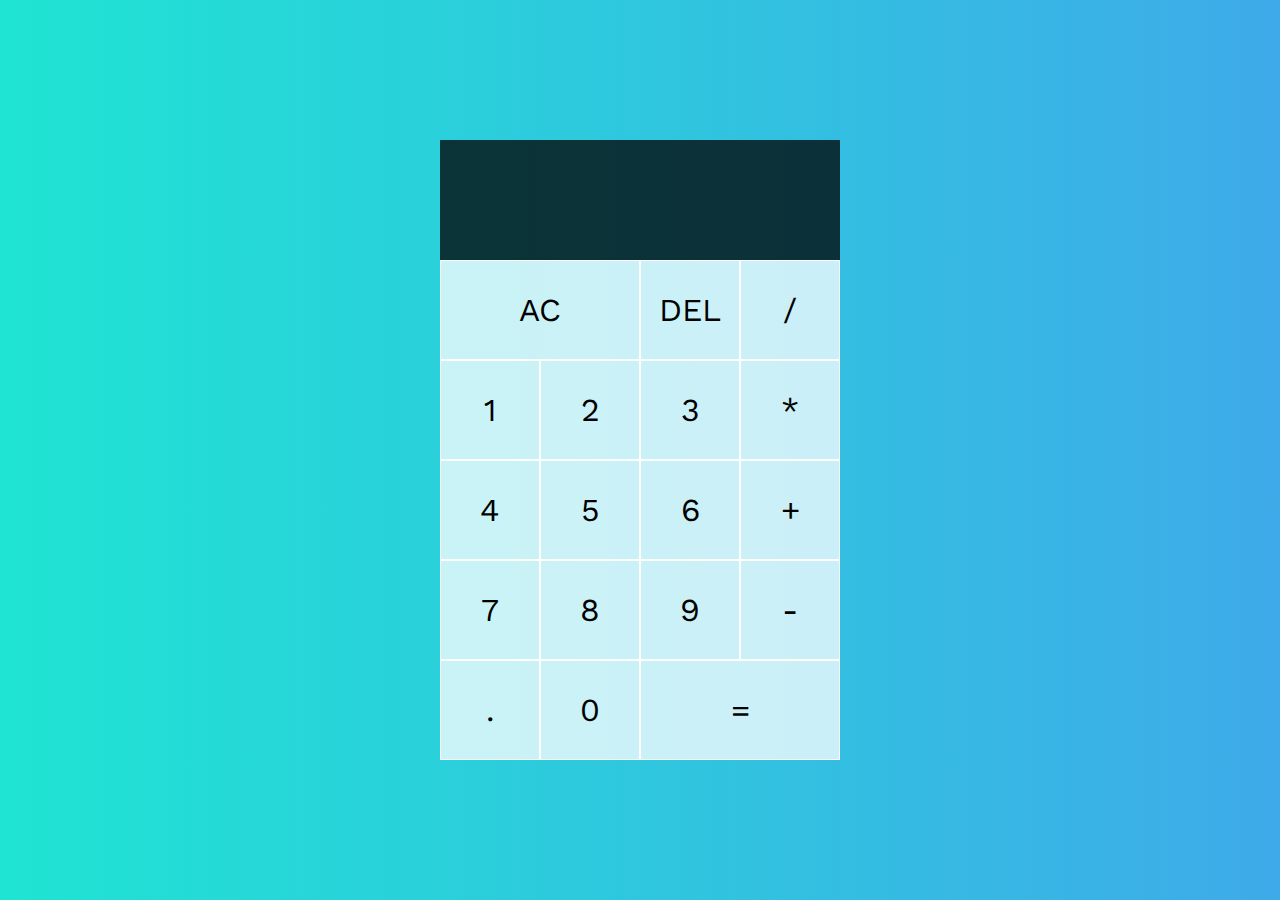
<file: calculator/index.html>
<!DOCTYPE html>
<html lang="en">
<head>
    <meta charset="UTF-8">
    <meta http-equiv="X-UA-Compatible" content="IE=edge">
    <meta name="viewport" content="width=device-width, initial-scale=1.0">
    <link rel="stylesheet" href="style.css">
    <script src="script.js" defer></script>
    <title>Calculador</title>
</head>
<body>
    <div class="calculator-grid">
        <div class="output">
            <div data-previous-operand class="previous-operand"></div>
            <div data-current-operand  class="current-operand"></div>
        </div>
        <button data-all-clear class ="span-two">AC</button>
        <button data-delete>DEL</button>
        <button data-operation>/</button>
        <button data-number>1</button>
        <button data-number>2</button>
        <button data-number>3</button>
        <button data-operation>*</button>
        <button data-number>4</button>
        <button data-number>5</button>
        <button data-number>6</button>
        <button data-operation>+</button>
        <button data-number>7</button>
        <button data-number>8</button>
        <button data-number>9</button>
        <button data-operation>-</button>
        <button data-number>.</button>
        <button data-number>0</button>
        <button data-equals class ="span-two">=</button>
    </div>
</body>
</html>
</file>
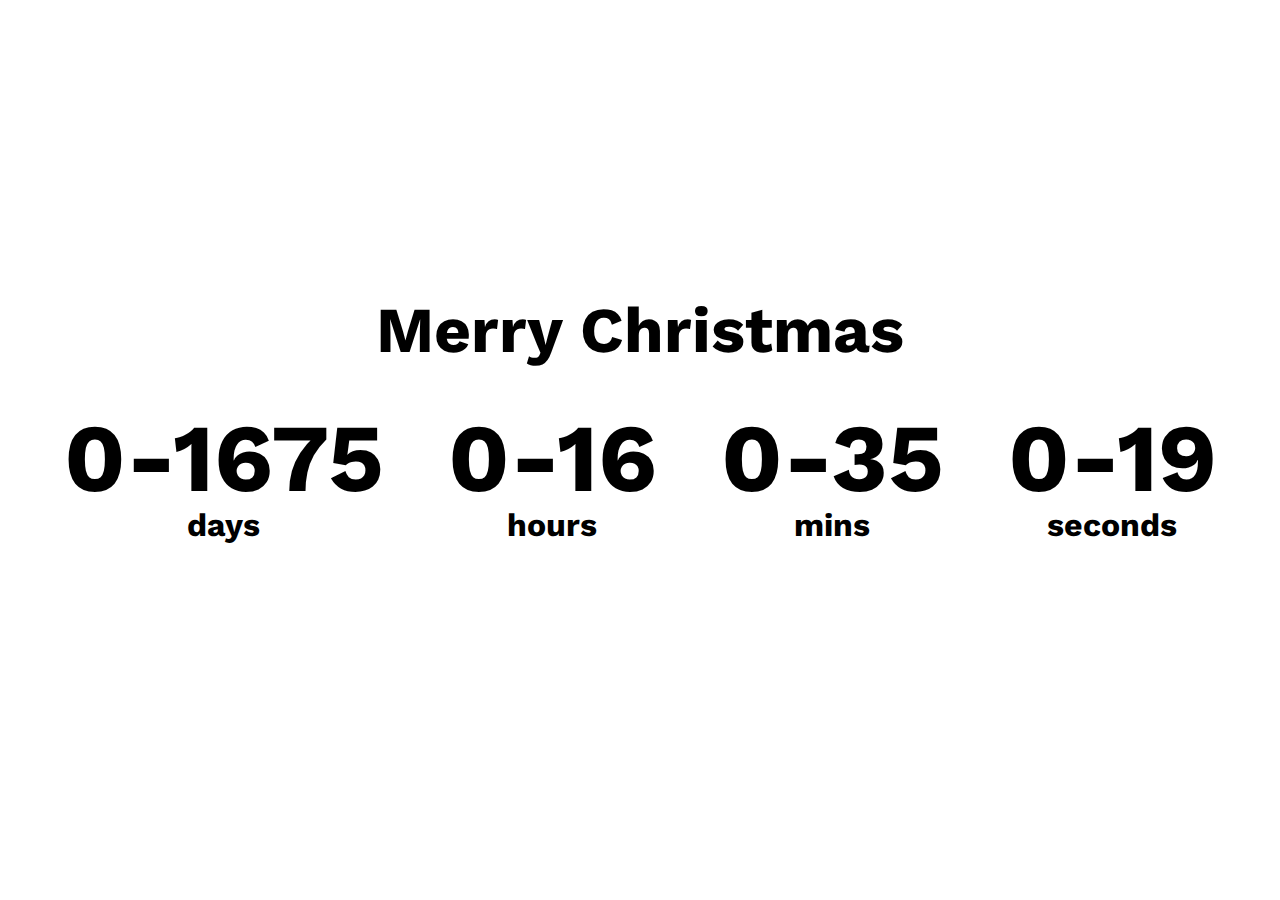
<file: countdown-timer/index.html>
<!DOCTYPE html>
<html lang="en">
<head>
    <meta charset="UTF-8">
    <meta http-equiv="X-UA-Compatible" content="IE=edge">
    <meta name="viewport" content="width=device-width, initial-scale=1.0">
    <link rel="stylesheet" href="style.css">
    <script src="script.js" defer></script>
    <title>Countdown Timer</title>
</head>
<body>
    <h1>Merry Christmas</h1>
    <div class="countdown-container">
        <div class="countdown-el days-c">
            <p class="big-text" id="days">0</p>
            <span>days</span>
        </div>
        <div class="countdown-el hours-c">
            <p class="big-text" id="hours">0</p>
            <span>hours</span>
        </div>
        <div class="countdown-el mins-c">
            <p class="big-text" id="mins">0</p>
            <span>mins</span>
        </div>
        <div class="countdown-el seconds-c">
            <p class="big-text" id="seconds">0</p>
            <span>seconds</span>
        </div>
    </div>
</body>
</html>
</file>
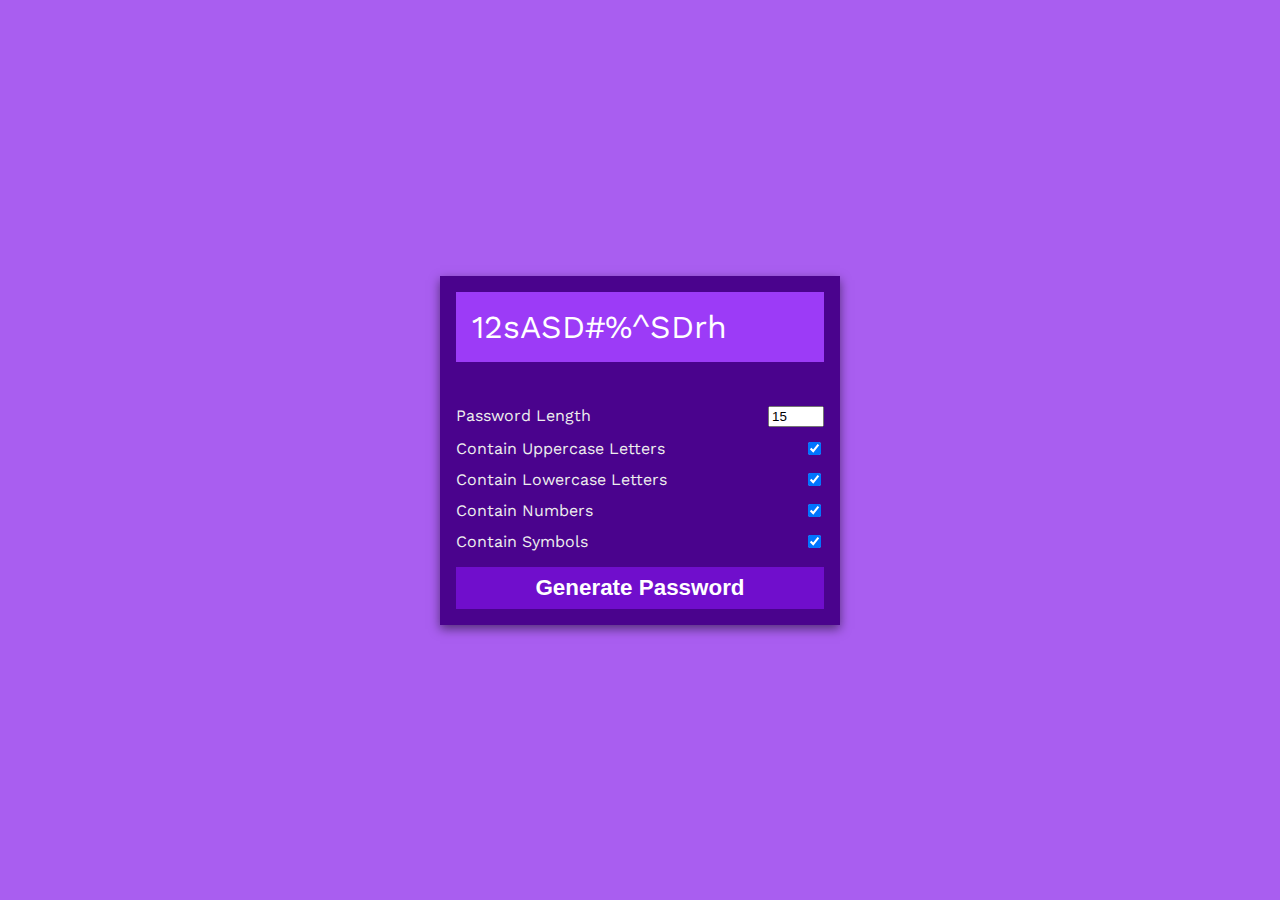
<file: password-generator/index.html>
<!DOCTYPE html>
<html lang="en">
<head>
    <meta charset="UTF-8">
    <meta http-equiv="X-UA-Compatible" content="IE=edge">
    <meta name="viewport" content="width=device-width, initial-scale=1.0">
    <link rel="stylesheet" href="style.css">
    <script src="script.js" defer></script>
    <title>Password Generator</title>
</head>
<body>
    <div class="pw-container">
        <div class="pw-header">
            <div class="pw">
                <span id="pw">12sASD#%^SDrh</span>
                <button id="copy">Copy to clipboard</button>
            </div>
        </div>
        <div class="pw-body">
            <div class="form-control">
                <label for="len">Password Length</label>
                <input id="len" value="15" type="number" min="2" max="30">
            </div>
            <div class="form-control">
                <label for="upper">Contain Uppercase Letters</label>
                <input id="upper" type="checkbox" checked>
            </div>
            <div class="form-control">
                <label for="lower">Contain Lowercase Letters</label>
                <input id="lower" type="checkbox" checked>
            </div>
            <div class="form-control">
                <label for="number">Contain Numbers</label>
                <input id="number" type="checkbox" checked>
            </div>
            <div class="form-control">
                <label for="symbol">Contain Symbols</label>
                <input id="symbol" type="checkbox"checked>
            </div>
            <button class="generate" id="generate">Generate Password</button>
        </div>
    </div>
</body>
</html>
</file>
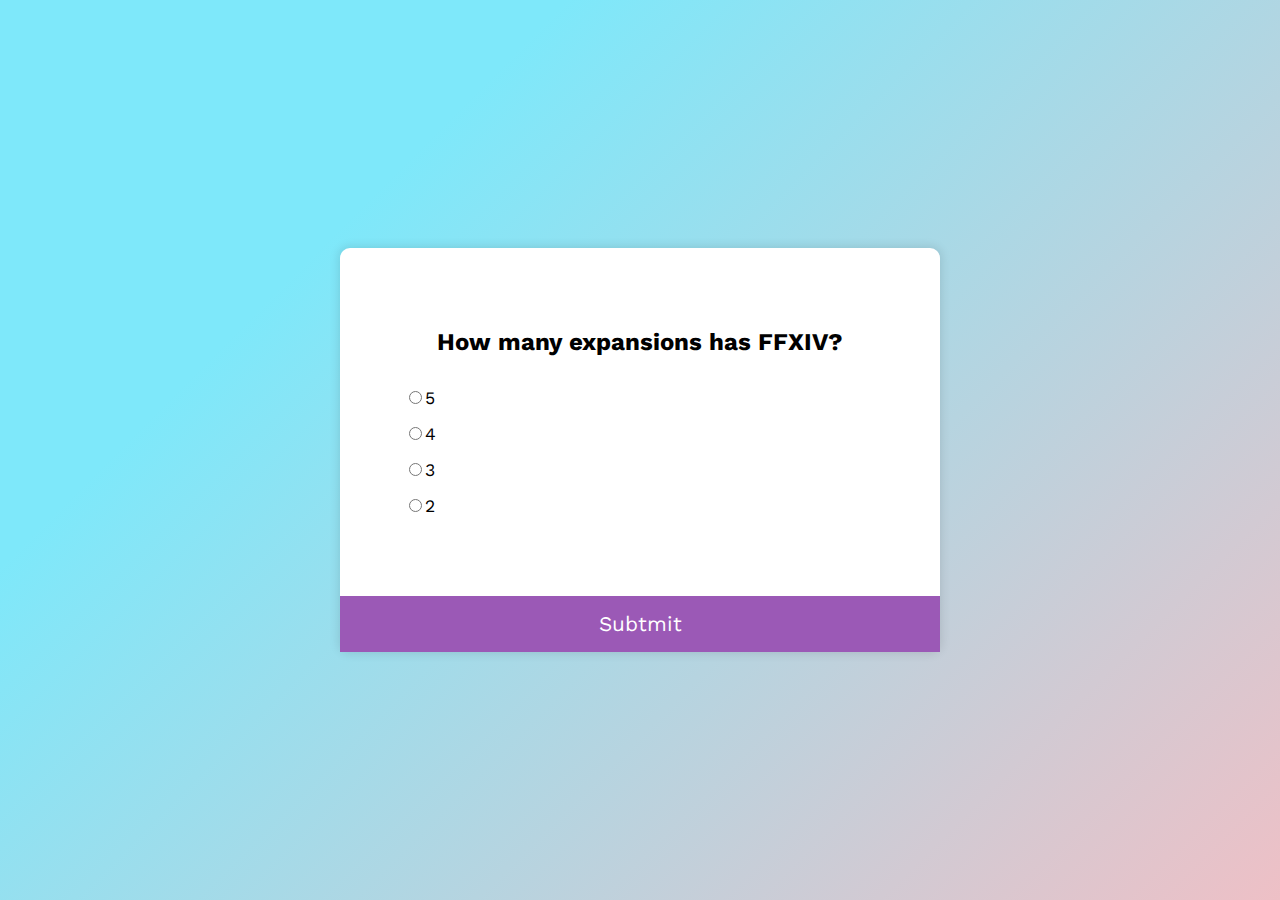
<file: quiz-app/index.html>
<!DOCTYPE html>
<html lang="en">
<head>
    <meta charset="UTF-8">
    <meta http-equiv="X-UA-Compatible" content="IE=edge">
    <meta name="viewport" content="width=device-width, initial-scale=1.0">
    <link rel="stylesheet" href="style.css">
    <script src="script.js" defer></script>
    <title>Quiz</title>
</head>
<body>
    <div class="quiz-container"  id='quiz'>
        <div class="quiz-header">
            <h2 id="question">Question text</h2>
            <ul>
                <li><input type="radio" id="a" name="answer" class="answer"><label id="a_text" for="a">Question</label></li>
                <li><input type="radio" id="b" name="answer" class="answer"><label id="b_text" for="b">Question</label></li>
                <li><input type="radio" id="c" name="answer" class="answer"><label id="c_text" for="c">Question</label></li>
                <li><input type="radio" id="d" name="answer" class="answer"><label id="d_text" for="d">Question</label></li>
            </ul>
        </div>
        <button id='submit'>Subtmit</button>
    </div>
</body>
</html>
</file>
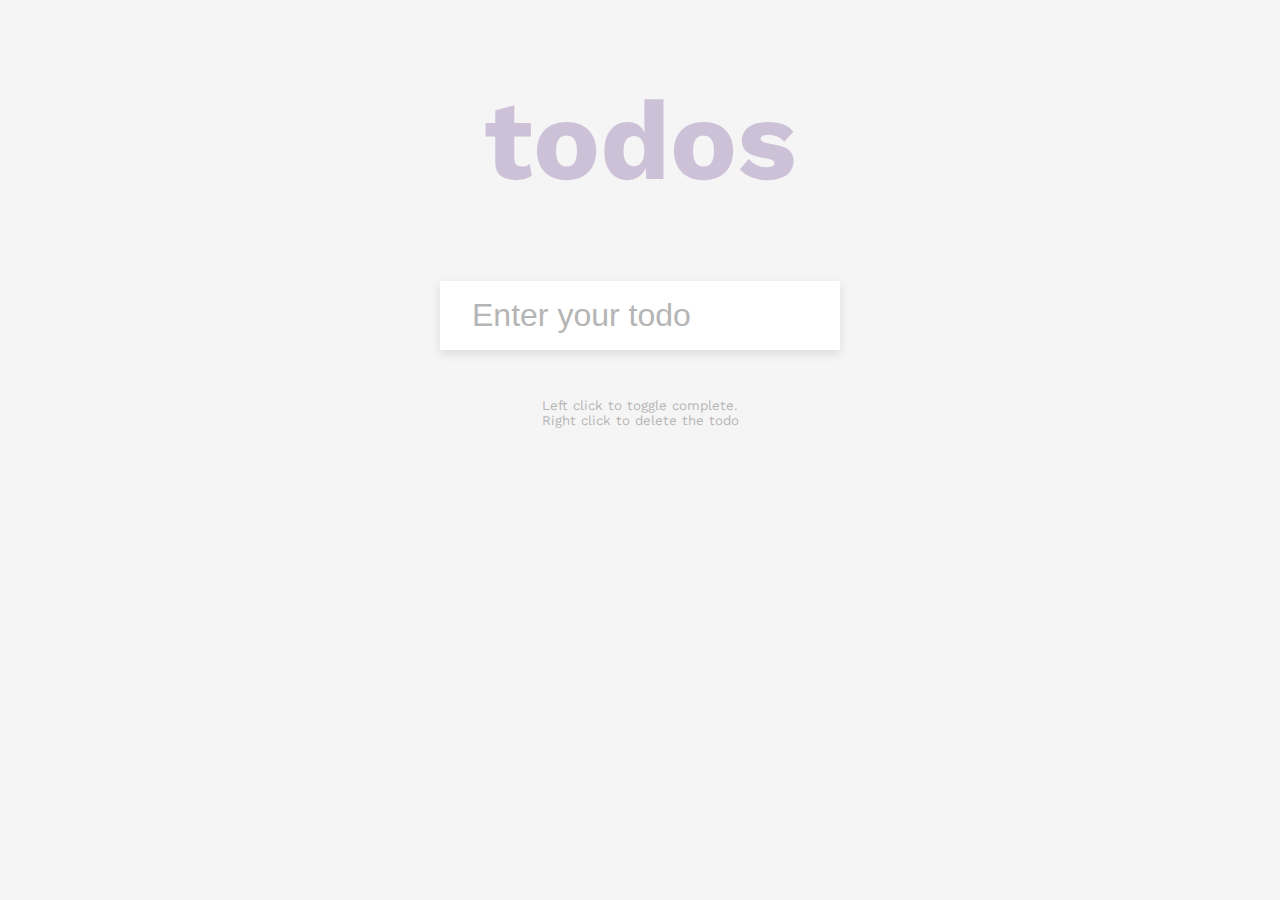
<file: todo-app/index.html>
<!DOCTYPE html>
<html lang="en">
<head>
    <meta charset="UTF-8">
    <meta http-equiv="X-UA-Compatible" content="IE=edge">
    <meta name="viewport" content="width=device-width, initial-scale=1.0">
    <link rel="stylesheet" href="style.css">
    <script src="script.js" defer></script>
    <title>Todo App</title>
</head>
<body>
    <h1>todos</h1>
    <form id="form">
        <input 
        type="text" 
        id="input" 
        class="input" 
        placeholder="Enter your todo"
        autocomplete="off"
        />
        <ul class="todos" id="todos"></ul>
    </form>
    <small>Left click to toggle complete. <br/> Right click to delete the todo</small>
</body>
</html>
</file>
<file: calculator/style.css>
@import url('https://fonts.googleapis.com/css2?family=Work+Sans:wght@300&display=swap');

 *,*::before,*::after {
    box-sizing: border-box;
    font-family: 'Work Sans', sans-serif;
}
body {
    padding: 0;
    margin: 0;
    background: linear-gradient(to right, rgb(31, 228, 211), rgb(62, 170, 233));
}

.calculator-grid {
    display:grid;
    justify-content: center;
    align-content: center;
    min-height: 100vh;
    grid-template-columns: repeat(4, 100px);
    grid-template-rows: minmax(120px, auto) repeat(5, 100px);
}

.calculator-grid > button {
    cursor: pointer;
    font-size: 2rem;
    border:1px solid white;
    outline: none;
    background-color: rgba(255, 255, 255, .75);
}

.calculator-grid > button:hover {
    background-color: rgba(255, 255, 255, .9);
}

.span-two{
    grid-column: span 2;
}
.output {
    grid-column: 1 / -1;
    background-color: rgba(0, 0, 0, .75);
    display: flex;
    align-items: flex-end;
    justify-content: space-around;
    flex-direction: column;
    padding: 10px;
    word-wrap: break-word;
    word-break: break-all;
}
.output .previous-operand{
    color: rgba(255, 255, 255, .75);
    font-size: 1.5rem;
}

.output .current-operand{
    color: #fff;
    font-size: 2.5rem;
}
</file>
<file: countdown-timer/style.css>
@import url('https://fonts.googleapis.com/css2?family=Work+Sans:wght@300&display=swap');

 *{
    box-sizing: border-box;
}
body{
    background-image: url("https://images.unsplash.com/photo-1575549593677-012f18048ea1?ixlib=rb-1.2.1&ixid=MnwxMjA3fDB8MHxwaG90by1wYWdlfHx8fGVufDB8fHx8&auto=format&fit=crop&w=2070&q=80");
    background-size: cover;
    background-position: center center;
    display: flex;
    flex-direction: column;
    align-items: center;
    justify-content: center;
    min-height: 100vh;
    font-family: 'Work Sans', sans-serif;
    margin: 0;
}
h1{
    font-size: 4rem;
    margin-top: -4rem ;
}
.countdown-container{
    display: flex;
}

.big-text{
    font-weight: bold;
    font-size: 6rem;
    line-height: 1;
    margin: 0 2rem;
}
.countdown-el{
    text-align: center;
}

.countdown-el span{
    font-size: 2rem;
    font-weight: bold;
}
</file>
<file: password-generator/style.css>
@import url('https://fonts.googleapis.com/css2?family=Work+Sans:wght@300&display=swap');

 *{
    box-sizing: border-box;
}
body{
    background-color: rgb(169, 94, 240);
    color: white;
    display: flex;
    align-items: center;
    justify-content: center;
    margin: 0;
    font-family: 'Work Sans', sans-serif;
    min-height: 100vh;
}

.pw-container {
    background-color: rgb(74, 3, 141);
    box-shadow: 0 4px 10px rgba(0, 0, 0, 0.5);
    width: 400px;
}

.pw-header{
    padding: 1rem;
}

.pw{
    background-color: rgb(156, 59, 247);
    display: flex;
    font-size: 2rem;
    align-items: center;
    height: 70px;
    width: 100%;
    position: relative;
    padding: 1rem;
    overflow: auto;
}

.pw button{
    background-color: rgb(112, 14, 204);
    border: none;
    color: white;
    cursor: pointer;
    font-family: inherit;
    font-weight: bold;
    padding: 0.25rem;
    position: absolute;
    bottom: 0;
    right: 0;
    transform: translate(0,0);
    transition: opacity 0.2s ease, tranform 0.2s ease;
    opacity: 0;
}

.pw:hover button{
    opacity: 1;
    /* transform: translate(0,0); */
}

.pw-body{
    padding: 1rem;
}

.form-control{
    color:#eee;
    display: flex;
    justify-content: space-between;
    margin: 0.75rem 0;
}

.generate {
    background-color: rgb(112, 14, 204);   
    color: white;
    border: none;
    cursor: pointer;
    display: block;
    font-size: 1.4rem;
    font-weight: bold;
    padding: 0.5rem;
    margin-top: 1rem;
    width: 100%;
}
</file>
<file: quiz-app/style.css>
@import url('https://fonts.googleapis.com/css2?family=Work+Sans:wght@300&display=swap');

 *{
    box-sizing: border-box;
}
body{
    background-color: #eec0c6;
    background-image: linear-gradient(315deg, #eec0c6 0%, #7ee8fa 74%);
    display: flex;
    align-items: center;
    justify-content: center;
    margin: 0;
    font-family: 'Work Sans', sans-serif;
    min-height: 100vh;
}

.quiz-container{
    background-color:#fff;
    border-radius: 10px;
    box-shadow: 0 0 10px 2px rgba(0, 0, 0, 0.1);
    width: 600px;
    max-width: 100%;
}

.quiz-header{
    padding: 4rem;
}

h2{
    margin:0;
    text-align: center;
    padding: 1rem;
}
ul{
    list-style-type: none;
    padding: 0;
}
ul li{
    margin: 1rem 0;
    font-size:1.1rem;
}
ul li label{
    cursor: pointer;
}
button{
    background-color: #9b59b6;
    border: none;
    color: #fff;
    cursor: pointer;
    display: block;
    font-family: inherit;
    font-size: 1.3rem;
    width: 100%;
    padding: 1rem;
}
button:hover{
    background-color: #8a2caf ;
}
button:focus{
    background-color:#5c077e ;
    outline:none;
}
</file>
<file: todo-app/style.css>
@import url('https://fonts.googleapis.com/css2?family=Work+Sans:wght@300&display=swap');

 *{
    box-sizing: border-box;
}
body{
    background-color: #f5f5f5;
    color: #444;
    display: flex;
    align-items: center;
    flex-direction: column;
    margin: 0;
    font-family: 'Work Sans', sans-serif;
    min-height: 100vh;
}

h1{
    color: rgb(147, 118, 175);
    text-align: center;
    font-size: 7rem;
    opacity: 0.4;
}

form {
    box-shadow: 0 4px 10px rgba(0, 0, 0, 0.1);
    max-width: 100%;
    width: 400px;
}


.input{
    border: none;
    color:#444;
    font-size: 2rem;
    padding: 1rem 2rem;
    display: block;
    width: 100%;
}

.input::placeholder {
    color: #b5b5b5;
}

.todos {
    background-color: #fff;
    padding: 0;
    margin: 0;
    list-style-type: none;
}

.todos li{
    border-top: 1px solid #b5b5b5;
    font-size: 1.4rem;
    padding: 1rem 2rem;
}

.todo li.completed {
    color:#b6b6b6;
    text-decoration: line-through;
}

small {
    color: #b5b6b6;
    margin-top: 3rem;
    text-align: center;
}
</file>
